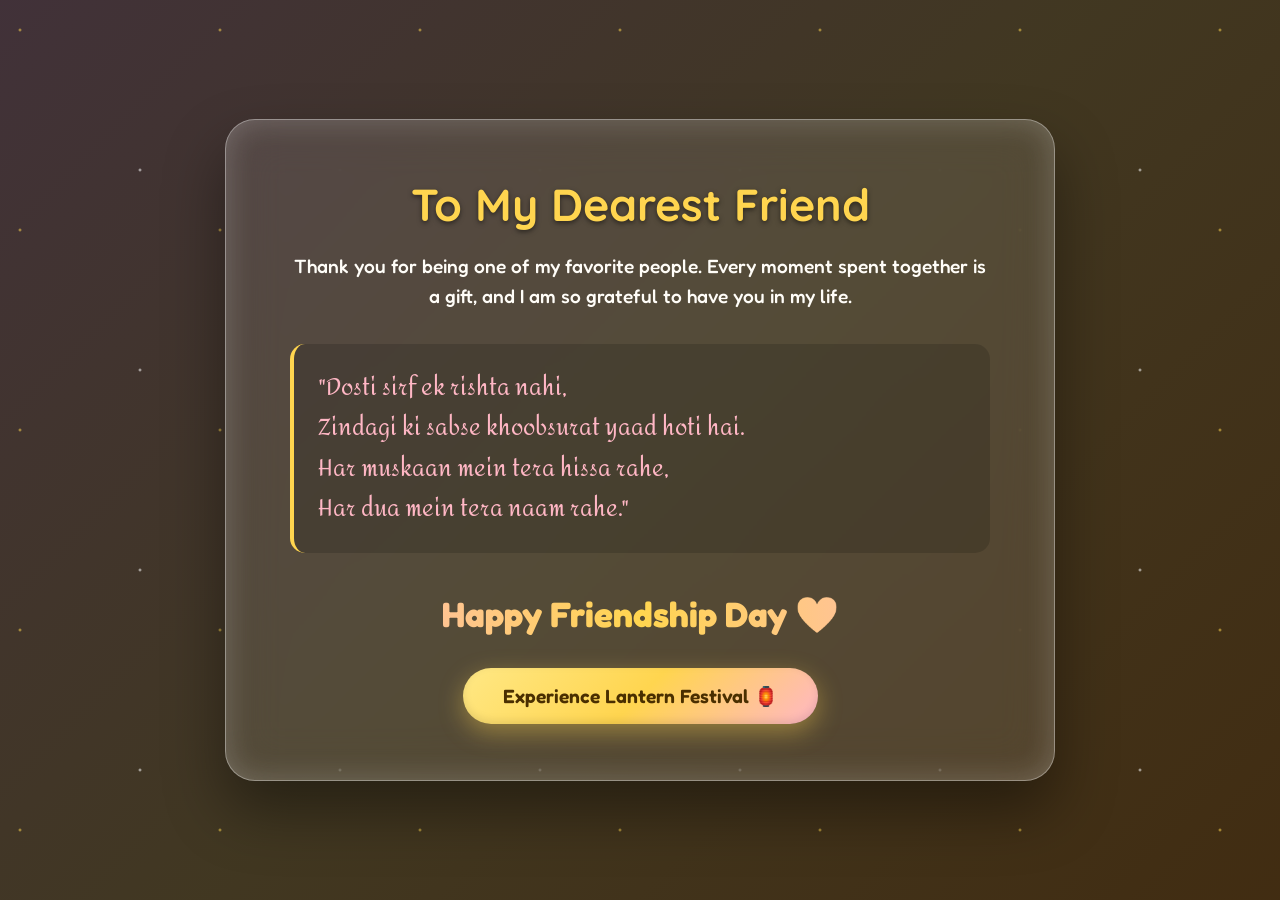
<file: index.html>
<!DOCTYPE html>
<html lang="en">
<head>
<meta charset="UTF-8">
<meta name="viewport" content="width=device-width,initial-scale=1.0">
<title>Final Letter 💌</title>

<link rel="preconnect" href="https://fonts.googleapis.com">
<link rel="preconnect" href="https://fonts.gstatic.com" crossorigin>
<link href="https://fonts.googleapis.com/css2?family=Amita:wght@400;700&family=Fredoka:wght@400;500;600&family=Quicksand:wght@500;600;700&display=swap" rel="stylesheet">

<style>
  :root {
    --bg-dark: #121016;
  }
  
  body, html {
    margin: 0;
    padding: 0;
    width: 100%;
    height: 100%;
    background-color: var(--bg-dark);
    font-family: 'Fredoka', sans-serif;
    display: flex;
    justify-content: center;
    align-items: center;
    overflow: hidden;
  }

  /* Magical Background */
  .letter-bg {
    position: absolute;
    inset: 0;
    background: linear-gradient(135deg, #FFB7C5 0%, #FFD54F 50%, #FF9E00 100%);
    opacity: 0.2;
    z-index: 1;
  }
  
  .sparkles {
    position: absolute;
    inset: 0;
    background-image: radial-gradient(2px 2px at 20px 30px, #FFD54F, rgba(0,0,0,0)), radial-gradient(2px 2px at 140px 170px, #FFF, rgba(0,0,0,0));
    background-size: 200px 200px;
    opacity: 0.8;
    z-index: 2;
    animation: sparkleMove 10s linear infinite;
  }

  @keyframes sparkleMove {
    from { background-position: 0 0; }
    to { background-position: -200px -200px; }
  }

  /* The Glass Letter Card */
  .letter-card {
    position: relative;
    z-index: 10;
    background: rgba(255, 255, 255, 0.1);
    backdrop-filter: blur(25px);
    -webkit-backdrop-filter: blur(25px);
    border: 1px solid rgba(255, 255, 255, 0.4);
    border-radius: 30px;
    padding: 3.5rem 4rem;
    box-shadow: 0 30px 60px rgba(0,0,0,0.4), inset 0 0 30px rgba(255,255,255,0.2);
    color: #FFFDF8;
    text-align: center;
    max-width: 700px;
    width: 90%;
    opacity: 0;
    transform: translateY(30px);
    animation: slideUpFadeIn 1.2s cubic-bezier(0.175, 0.885, 0.32, 1.275) forwards 0.5s;
  }

  @keyframes slideUpFadeIn {
    to {
      opacity: 1;
      transform: translateY(0);
    }
  }

  .letter-card h1 {
    font-size: 2.8rem;
    margin: 0 0 1rem 0;
    font-family: 'Quicksand', sans-serif;
    color: #FFD54F;
    text-shadow: 0 2px 5px rgba(0,0,0,0.5);
  }

  .letter-card .main-message {
    font-size: 1.2rem;
    line-height: 1.6;
    margin-bottom: 2rem;
    font-weight: 500;
  }

  /* Shayari Styling */
  .shayari {
    font-family: 'Amita', cursive; /* A nice font for Hindi/Urdu */
    font-size: 1.4rem;
    line-height: 1.8;
    color: #FFB7C5;
    margin-bottom: 2.5rem;
    padding: 1.5rem;
    background: rgba(0,0,0,0.15);
    border-radius: 15px;
    border-left: 4px solid #FFD54F;
    text-align: left;
    white-space: pre-line;
  }

  .happy-text {
    font-size: 2.2rem;
    font-weight: 700;
    margin-bottom: 2rem;
    background: linear-gradient(90deg, #FFB7C5, #FFD54F, #FFB7C5);
    -webkit-background-clip: text;
    -webkit-text-fill-color: transparent;
    animation: shineText 4s linear infinite;
  }

  @keyframes shineText {
    to { background-position: 200% center; }
  }

  /* Premium Button */
  .glow-button {
    padding: 1rem 2.5rem;
    font-family: 'Fredoka', sans-serif;
    font-size: 1.2rem;
    font-weight: 600;
    color: #4A2F00;
    background: linear-gradient(135deg, #FFE885 0%, #FFD54F 50%, #FFB7C5 100%);
    border: none;
    border-radius: 50px;
    cursor: pointer;
    box-shadow: 0 8px 25px rgba(255, 213, 79, 0.4), inset 0 -3px 8px rgba(0,0,0,0.1);
    transition: all 0.3s cubic-bezier(0.175, 0.885, 0.32, 1.275);
  }

  .glow-button:hover {
    transform: translateY(-3px) scale(1.05);
    box-shadow: 0 12px 30px rgba(255, 213, 79, 0.6), inset 0 -3px 8px rgba(0,0,0,0.1);
  }

  #fade-black-overlay {
    position: fixed;
    inset: 0;
    background: #000;
    z-index: 99999;
    opacity: 1;
    pointer-events: none;
    transition: opacity 1.5s ease-in-out;
  }
</style>
</head>
<body>

<div id="fade-black-overlay"></div>
<div class="letter-bg"></div>
<div class="sparkles"></div>

<div class="letter-card">
  <h1 id="titleText">To My Dearest Friend</h1>
  <p class="main-message" id="messageText">Thank you for being one of my favorite people. Every moment spent together is a gift, and I am so grateful to have you in my life.</p>
  
  <div class="shayari" id="shayariText">"Dosti sirf ek rishta nahi,
Zindagi ki sabse khoobsurat yaad hoti hai.
Har muskaan mein tera hissa rahe,
Har dua mein tera naam rahe."</div>

  <div class="happy-text">Happy Friendship Day ❤️</div>

  <button class="glow-button" id="lanternBtn">Experience Lantern Festival 🏮</button>
</div>

<script>
  document.addEventListener("DOMContentLoaded", () => {
    setTimeout(() => {
      document.getElementById("fade-black-overlay").style.opacity = "0";
    }, 100);

    document.getElementById("lanternBtn").addEventListener("click", () => {
      const overlay = document.getElementById("fade-black-overlay");
      overlay.style.pointerEvents = "all";
      overlay.style.opacity = "1";
      setTimeout(() => {
        window.location.href = "lantern.html";
      }, 1500);
    });
  });
</script>

</body>
</html>
</file>
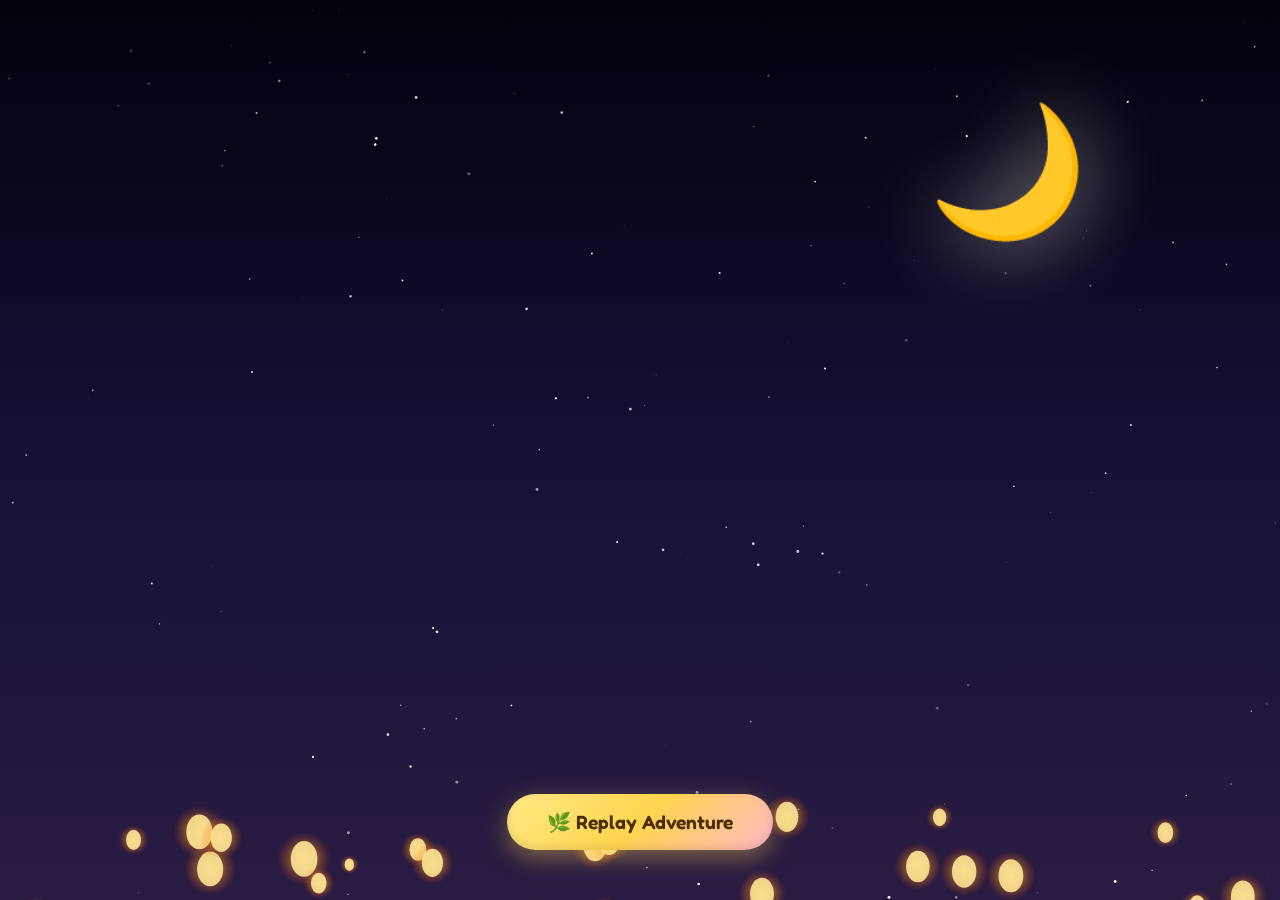
<file: lantern.html>
<!DOCTYPE html>
<html lang="en">
<head>
<meta charset="UTF-8">
<meta name="viewport" content="width=device-width,initial-scale=1.0">
<title>Lantern Festival 🏮</title>

<link rel="preconnect" href="https://fonts.googleapis.com">
<link rel="preconnect" href="https://fonts.gstatic.com" crossorigin>
<link href="https://fonts.googleapis.com/css2?family=Fredoka:wght@400;500;600&family=Nunito:wght@400;700&display=swap" rel="stylesheet">

<style>
  :root {
    --bg-dark: #070511;
  }
  
  body, html {
    margin: 0;
    padding: 0;
    width: 100%;
    height: 100%;
    background-color: var(--bg-dark);
    font-family: 'Fredoka', sans-serif;
    overflow: hidden;
  }

  /* Night Sky */
  .night-sky {
    position: absolute;
    inset: 0;
    background: linear-gradient(to bottom, #03010b 0%, #151036 50%, #2a1b42 100%);
    z-index: 1;
  }

  .moon {
    position: absolute;
    top: 10%;
    right: 15%;
    font-size: 8rem;
    filter: drop-shadow(0 0 40px rgba(255, 248, 220, 0.6));
    z-index: 2;
    animation: moonFloat 10s ease-in-out infinite alternate;
  }

  @keyframes moonFloat {
    from { transform: translateY(0); }
    to { transform: translateY(-20px); }
  }

  /* Canvas */
  #lanternCanvas {
    position: absolute;
    inset: 0;
    z-index: 5;
    pointer-events: none;
  }

  /* Replay UI */
  .ui-container {
    position: absolute;
    bottom: 50px;
    left: 50%;
    transform: translateX(-50%);
    z-index: 10;
    text-align: center;
    opacity: 0;
    animation: fadeIn 2s ease forwards 5s; /* Appears after 5 seconds */
  }

  @keyframes fadeIn {
    to { opacity: 1; }
  }

  /* Premium Button */
  .glow-button {
    padding: 1rem 2.5rem;
    font-family: 'Fredoka', sans-serif;
    font-size: 1.2rem;
    font-weight: 600;
    color: #4A2F00;
    background: linear-gradient(135deg, #FFE885 0%, #FFD54F 50%, #FFB7C5 100%);
    border: none;
    border-radius: 50px;
    cursor: pointer;
    box-shadow: 0 8px 25px rgba(255, 213, 79, 0.4), inset 0 -3px 8px rgba(0,0,0,0.1);
    transition: all 0.3s cubic-bezier(0.175, 0.885, 0.32, 1.275);
  }

  .glow-button:hover {
    transform: translateY(-3px) scale(1.05);
    box-shadow: 0 12px 30px rgba(255, 213, 79, 0.6), inset 0 -3px 8px rgba(0,0,0,0.1);
  }

  #fade-black-overlay {
    position: fixed;
    inset: 0;
    background: #000;
    z-index: 99999;
    opacity: 1;
    pointer-events: none;
    transition: opacity 2s ease-in-out;
  }
</style>
</head>
<body>

<div id="fade-black-overlay"></div>
<div class="night-sky"></div>
<div class="moon">🌙</div>

<canvas id="lanternCanvas"></canvas>

<div class="ui-container">
  <button class="glow-button" id="replayBtn">🌿 Replay Adventure</button>
</div>

<script>
  document.addEventListener("DOMContentLoaded", () => {
    setTimeout(() => {
      document.getElementById("fade-black-overlay").style.opacity = "0";
    }, 100);

    // Replay logic
    document.getElementById("replayBtn").addEventListener("click", () => {
      const overlay = document.getElementById("fade-black-overlay");
      overlay.style.pointerEvents = "all";
      overlay.style.opacity = "1";
      setTimeout(() => {
        window.location.href = "index.html";
      }, 2000);
    });

    // Lantern Engine
    const canvas = document.getElementById("lanternCanvas");
    const ctx = canvas.getContext("2d");

    let width, height;
    function resize() {
      width = canvas.width = window.innerWidth;
      height = canvas.height = window.innerHeight;
    }
    window.addEventListener("resize", resize);
    resize();

    const lanterns = [];
    const stars = [];
    const numLanterns = 120;

    // Init Stars
    for(let i=0; i<150; i++) {
      stars.push({
        x: Math.random() * width,
        y: Math.random() * height,
        r: Math.random() * 1.5,
        alpha: Math.random(),
        speed: Math.random() * 0.02
      });
    }

    // Init Lanterns
    for(let i=0; i<numLanterns; i++) {
      lanterns.push({
        x: Math.random() * width,
        y: height + Math.random() * 500, // start below
        s: Math.random() * 0.6 + 0.3, // scale
        vy: -(Math.random() * 1.5 + 0.5), // speed up
        vx: Math.random() * 1 - 0.5,
        wobble: Math.random() * Math.PI * 2,
        wobbleSpeed: Math.random() * 0.05 + 0.02
      });
    }

    function drawLantern(l) {
      ctx.save();
      ctx.translate(l.x, l.y);
      ctx.scale(l.s, l.s);
      
      // Glow
      ctx.beginPath();
      const grad = ctx.createRadialGradient(0, 0, 0, 0, 0, 30);
      grad.addColorStop(0, "rgba(255, 213, 79, 0.8)");
      grad.addColorStop(1, "rgba(255, 100, 0, 0)");
      ctx.fillStyle = grad;
      ctx.arc(0, 0, 40, 0, Math.PI*2);
      ctx.fill();

      // Paper
      ctx.fillStyle = "rgba(255, 230, 150, 0.9)";
      ctx.beginPath();
      ctx.ellipse(0, 0, 15, 20, 0, 0, Math.PI*2);
      ctx.fill();

      ctx.restore();
    }

    function loop() {
      ctx.clearRect(0, 0, width, height);

      // Draw Stars
      stars.forEach(s => {
        s.alpha += s.speed;
        if(s.alpha > 1 || s.alpha < 0) s.speed = -s.speed;
        ctx.fillStyle = `rgba(255, 255, 255, ${s.alpha})`;
        ctx.beginPath();
        ctx.arc(s.x, s.y, s.r, 0, Math.PI*2);
        ctx.fill();
      });

      // Draw Lanterns
      lanterns.forEach(l => {
        l.wobble += l.wobbleSpeed;
        l.x += l.vx + Math.sin(l.wobble) * 0.5;
        l.y += l.vy;

        if (l.y < -100) {
          l.y = height + 100;
          l.x = Math.random() * width;
        }

        drawLantern(l);
      });

      requestAnimationFrame(loop);
    }
    loop();
  });
</script>

</body>
</html>
</file>
